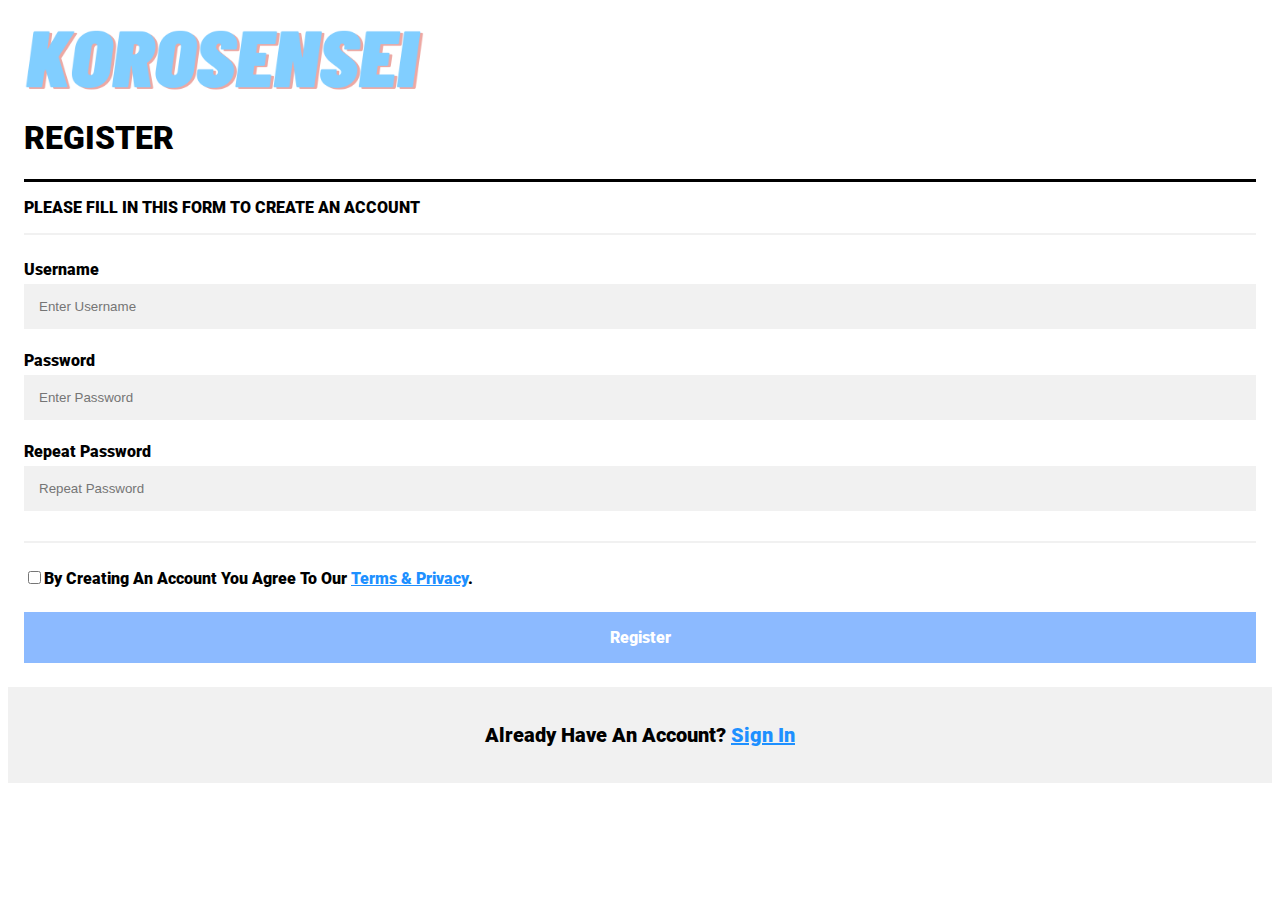
<file: index.html>
<!DOCTYPE html>
<html>
<head>

<meta name="viewport" content="width=device-width, initial-scale=1">
<style>
@font-face{
    font-family: Roboto;
    src: url(fonts/Roboto-Black.ttf)
}

body {
  font-family:'Roboto' !important;
  /* background-color: black; */
}

* {
  box-sizing: border-box;
}

/* Add padding to containers */
.container {
  padding: 16px;
  background-color: white;
}

/* Full-width input fields */
input[type=text], input[type=password] {
  width: 100%;
  padding: 15px;
  margin: 5px 0 22px 0;
  display: inline-block;
  border: none;
  background: #f1f1f1;
}

input[type=text]:focus, input[type=password]:focus {
  background-color: #ddd;
  outline: none;
}

/* Overwrite default styles of hr */
hr {
  border: 1px solid #f1f1f1;
  margin-bottom: 25px;
}

/* Set a style for the submit button */
.registerbtn {
  font-family: Roboto;
  font-size: 16px;
  font-weight: bold;
  background-color: #80b3ff;
  color: white;
  padding: 16px 20px;
  margin: 8px 0;
  border: none;
  cursor: pointer;
  width: 100%;
  opacity: 0.9;
}



.registerbtn:hover {
  opacity: 1;
}

/* Add a blue text color to links */
a {
  color: #1e90ff;
}

/* Set a grey background color and center the text of the "sign in" section */
.signin {
  background-color: #f1f1f1;
  text-align: center;
}

#logo {
  width: 400px;
  height: 70px;
}
</style>
</head>
<body>



  
  <div class="container">
    <img src="images/unnamed.png" id="logo">
    <h1>REGISTER</h1>
    <div style="border-top: 3px solid black "></div>
    <p>PLEASE FILL IN THIS FORM TO CREATE AN ACCOUNT
    </p>
    <hr>

    <label for="email"><b>Username</b></label>
    <input type="text" placeholder="Enter Username" name="email" id="email" required>

    <label for="psw"><b>Password</b></label>
    <input type="password" placeholder="Enter Password" name="psw" id="psw" required>

    <label for="psw-repeat"><b>Repeat Password</b></label>
    <input type="password" placeholder="Repeat Password" name="psw-repeat" id="psw-repeat" required>
    <hr>
    <p><input type="checkbox">By Creating An Account You Agree To Our <a href="#">Terms & Privacy</a>.</p>
   

    <a href="home.html"><button type="submit" class="registerbtn">Register</button></a>
  </div>
  
  <div class="container signin" p style="font-size: 20px;"></p>
    <p>Already Have An Account? <a href="logout.html">Sign In</a></p>
  </div>

  




</body>

</html>
</file>
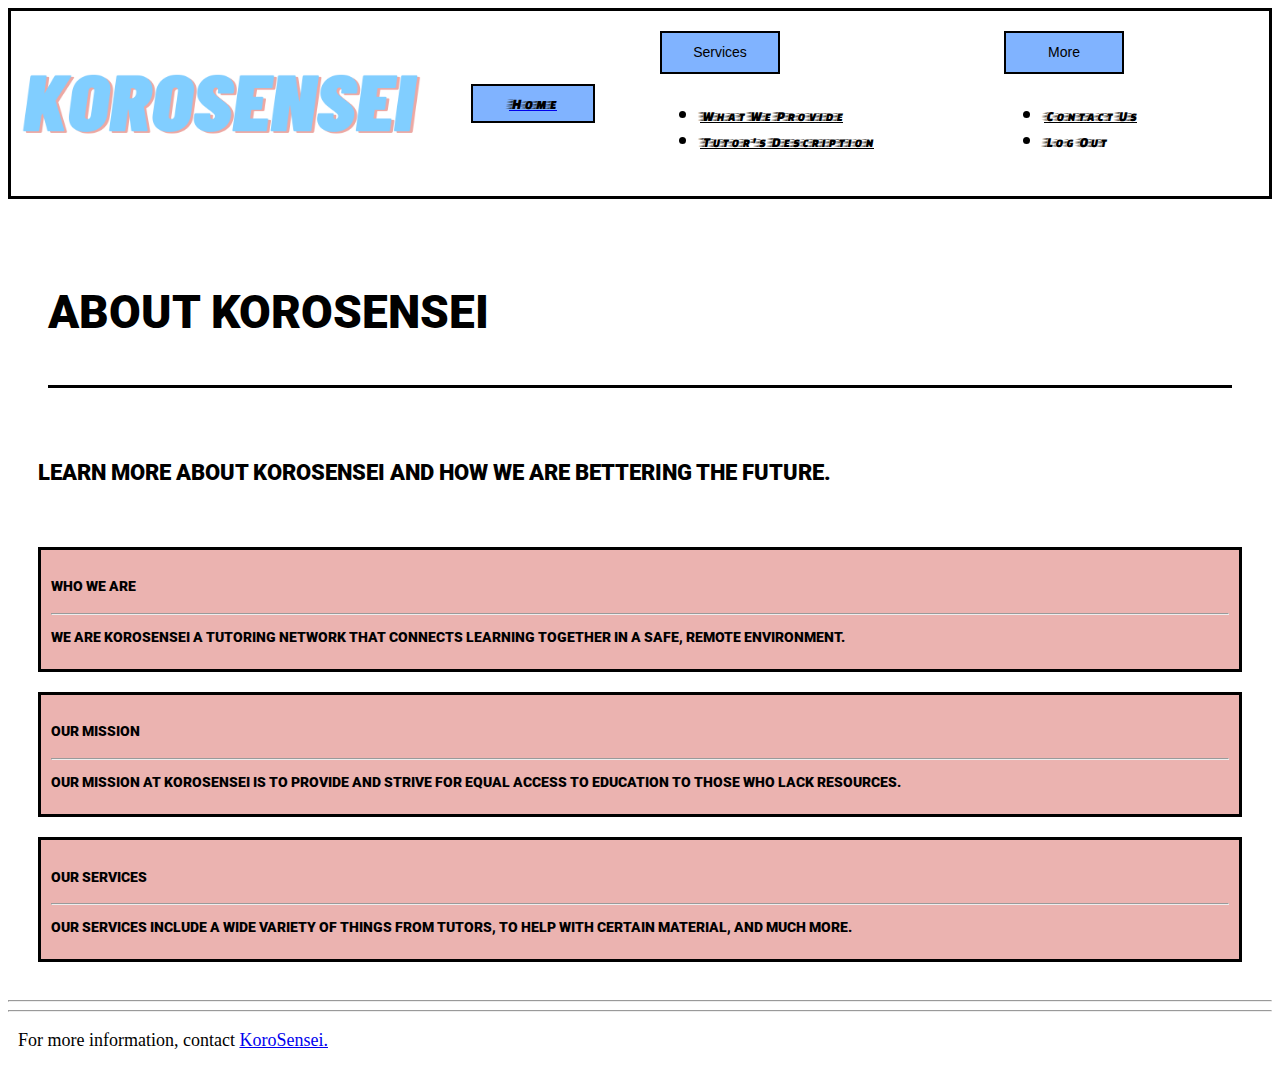
<file: home.html>
<html lang="en">
<head>
    <meta charset="UTF-8">
    <meta http-equiv="X-UA-Compatible" content="IE=edge">

    <meta name="viewport" content="width=device-width, initial-scale=1.0">
    <link href="https://cdn.jsdelivr.net/npm/bootstrap@5.1.0/dist/css/bootstrap.min.css" rel="stylesheet" integrity="sha384-KyZXEAg3QhqLMpG8r+8fhAXLRk2vvoC2f3B09zVXn8CA5QIVfZOJ3BCsw2P0p/We" crossorigin="anonymous">
    <script src="https://cdn.jsdelivr.net/npm/bootstrap@5.1.0/dist/js/bootstrap.bundle.min.js" integrity="sha384-U1DAWAznBHeqEIlVSCgzq+c9gqGAJn5c/t99JyeKa9xxaYpSvHU5awsuZVVFIhvj" crossorigin="anonymous" defer></script>
    <script src="logout.js" defer></script>
    <link rel="stylesheet" href="style.css">
    <title>Document</title>
</head>

<body style="background-color: #ffff;">

    <div id="koro_div" style="background-color: white;">
        
        <a href="home.html"><img style="background-color: #80b3ff;" class="items img-fluid" src="images/unnamed.png"></a>
        <a href="home.html"><div style="background-color: #80b3ff;" class="focus_three">Home</div></a>


   

     

        <div class=“dropdown2”>
            <button class= "btn btn-secondary dropdown-toggle" type="button" id="dropdownMenuButton1" data-bs-toggle="dropdown" aria-expanded="false">Services
            </button>
            <ul class="dropdown-menu" aria-labelledby="dropdownMenuButton2">
            <li><a class="dropdown-item" href="whatweprovide.html">What We Provide</a></li>
              <li><a class="dropdown-item" href="mission.html">Tutor's Description</a></li>
            </ul>
        </div>
        



        <div class=“dropdown”>
            <button class= "btn btn-secondary dropdown-toggle" type="button" id="dropdownMenuButton1" data-bs-toggle="dropdown" aria-expanded="false">More
            </button>
            <ul class="dropdown-menu" aria-labelledby="dropdownMenuButton1">
            <!-- <li><a class="dropdown-item" href="help.html">Help</a></li> -->
              <li><a class="dropdown-item" href="contact_page.html">Contact Us</a></li>
              <li><a class="dropdown-item" onclick="logoutButton()">Log Out</a></li>
            </ul>
        </div>
    </div>
    
<!-- <br> -->












<div class="container">
    <div class = "row">
        <div class = "col">
            <div class = "focus_five">
                <p>ABOUT KOROSENSEI</p>
                <div style="border-top: 3px solid black"></div>
                <!-- <p>LEARN MORE ABOUT KOROSENSEI AND HOW WE ARE BETTERING THE FUTURE.</p> -->
            </div>
        </div>

        <div class = "focus_six">
            <p>LEARN MORE ABOUT KOROSENSEI AND HOW WE ARE BETTERING THE FUTURE.</p>
        </div>
       
    </div>
    <div class= "row">

    
    
        <div class="col p-7">
            <div class = "fire">
            <h4>WHO WE ARE</h4>
            <!-- <h5>WHY KOROSENSEI?</h5> -->
            <hr>
            <p>WE ARE KOROSENSEI A TUTORING NETWORK THAT CONNECTS LEARNING TOGETHER IN A SAFE, REMOTE ENVIRONMENT.</p>
             <!-- <p>WE BRANDED THE THE WORD "KOROSENSEI" FOR OUR COMPANY AND WEBSITE BY THE REASON OF "SENSEI" BEING A UNIQUE WORD IN THE </p> -->
             <!-- JAPANESE LANGUAGE THAT MEANS  -->
        </div></div>


    <div class="col p-7">
        <div class = "fire">
        <h4>OUR MISSION</h4>
        <hr>
        <p> OUR MISSION AT KOROSENSEI IS TO PROVIDE AND STRIVE FOR EQUAL ACCESS TO EDUCATION TO THOSE WHO LACK RESOURCES.<p>
        <p></p> 
        <!-- <p>SUBJECT THEY NEED HELP WITH WHICH WILL INCLUDE EACH PERSON'S EMAIL AND PHONE NUMBER BEING DISPLAYED ON THE CONTACT PAGE.  </p> -->
        <p></p>  
        <!-- <hr> -->
    
    
    </div>
    
    </div>
    <div class="col p-7">
        <div class = "fire">
            <h4>OUR SERVICES</h4>
            <hr>
            <!-- <p> DISCOVER MORE ABOUT KOROSENSEI!<p> -->
            <p></p> 
            <p>OUR SERVICES INCLUDE A WIDE VARIETY OF THINGS FROM TUTORS, TO HELP WITH CERTAIN MATERIAL, AND MUCH MORE.</p>
            <p></p>  
            <!-- <hr> -->
        
        
        </div>
    </div>
    </div>
    </div>






</div>
<hr>


<div class="logout">
    <h6>Are you sure you want to logout?</h6>
    <div class="two-buttons">
        <button type="button" onclick="cancelButton()"><a>Cancel</a></button> 
        <button type="button" onclick="location.href='logout.html'"><a>Logout</a></button>     
    </div>
</div>

<hr>


<p class="information">For more information, contact <a href="contact_page.html">KoroSensei.</a></p>
    

</body>
</html>
</file>
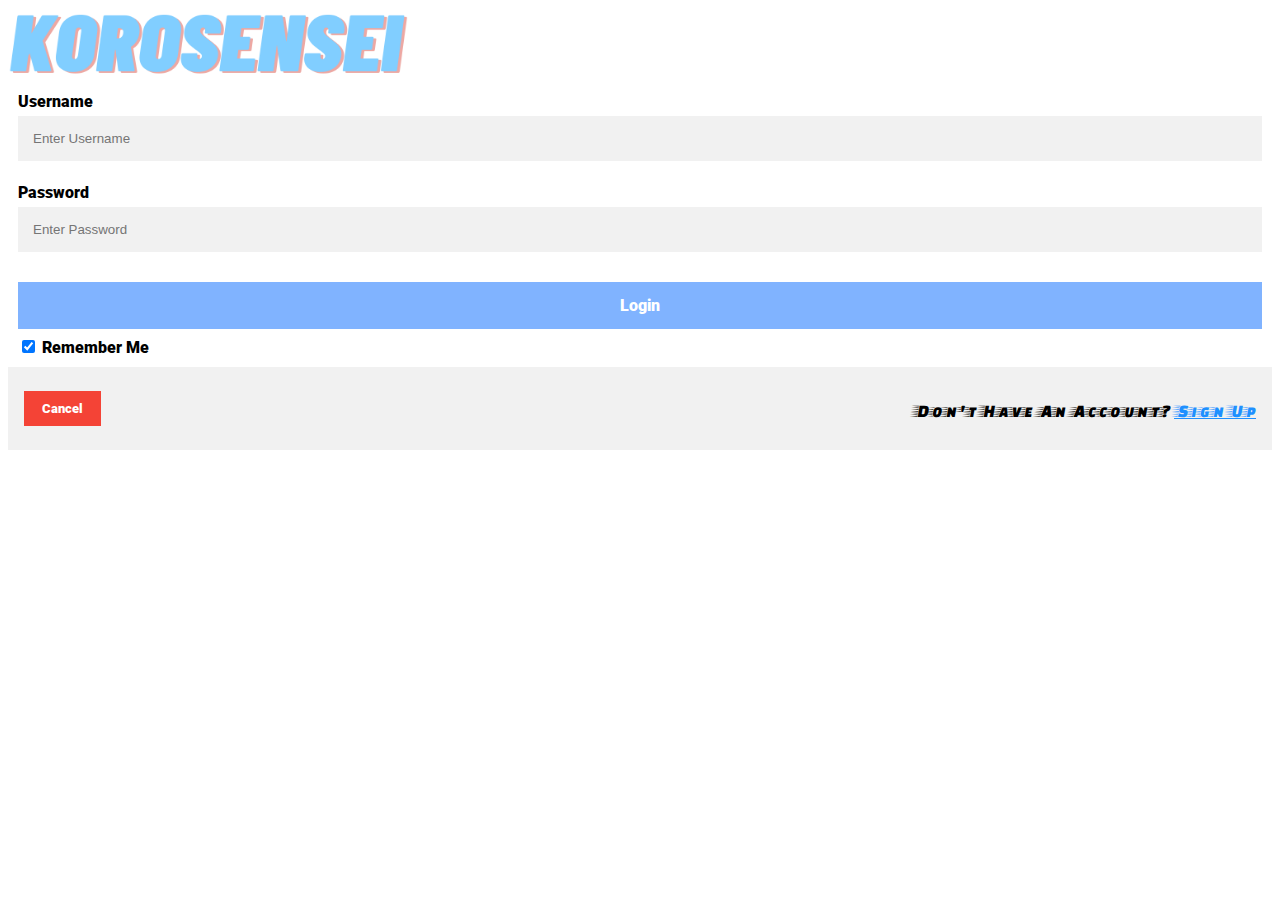
<file: logout.html>
<!DOCTYPE html>
<html lang="en">
<head>
    <link rel="stylesheet" href="style.css">
    <meta charset="UTF-8">
    <meta http-equiv="X-UA-Compatible" content="IE=edge">
    <meta name="viewport" content="width=device-width, initial-scale=1.0">
    <script src = "login.js" defer></script>
    <link rel="stylesheet" href="log_in.css">
    <title>Document</title>
</head>
<body>
  <!-- <div class="imgcontainer"></div> -->
    <img src="images/unnamed.png">
  </div>

  <div class="logout-container">
    <label for="uname" class = "wqe"><b>Username</b></label>
    <input type="text" placeholder="Enter Username" class="username" name="uname" required>

    <label for="psw"><b>Password</b></label>
    <input type="password" placeholder="Enter Password" class="password" name="psw" required>

    <a><button type="submit" class="submit" onclick="login()">Login</button></a>
    <label>
      <input type="checkbox" checked="checked" class="rmbr" name="remember"> Remember Me
    </label>
  </div>

  <div class="container" style="background-color:#f1f1f1">
    <button type="button" class="cancelbtn">Cancel</button>
    <span class="psw"><p>Don't Have An Account? <a href="index.html">Sign Up</a></p></span>
  </div>


  <div class="logout">
    <h6>Please fill in all fields!</h6>
    <div class="one.buttons">
        <button type="button" class = "rhe" onclick="cancelButton()"><a>OK</a></button> 
    </div>
</div>

    
</body>
</html>
</file>
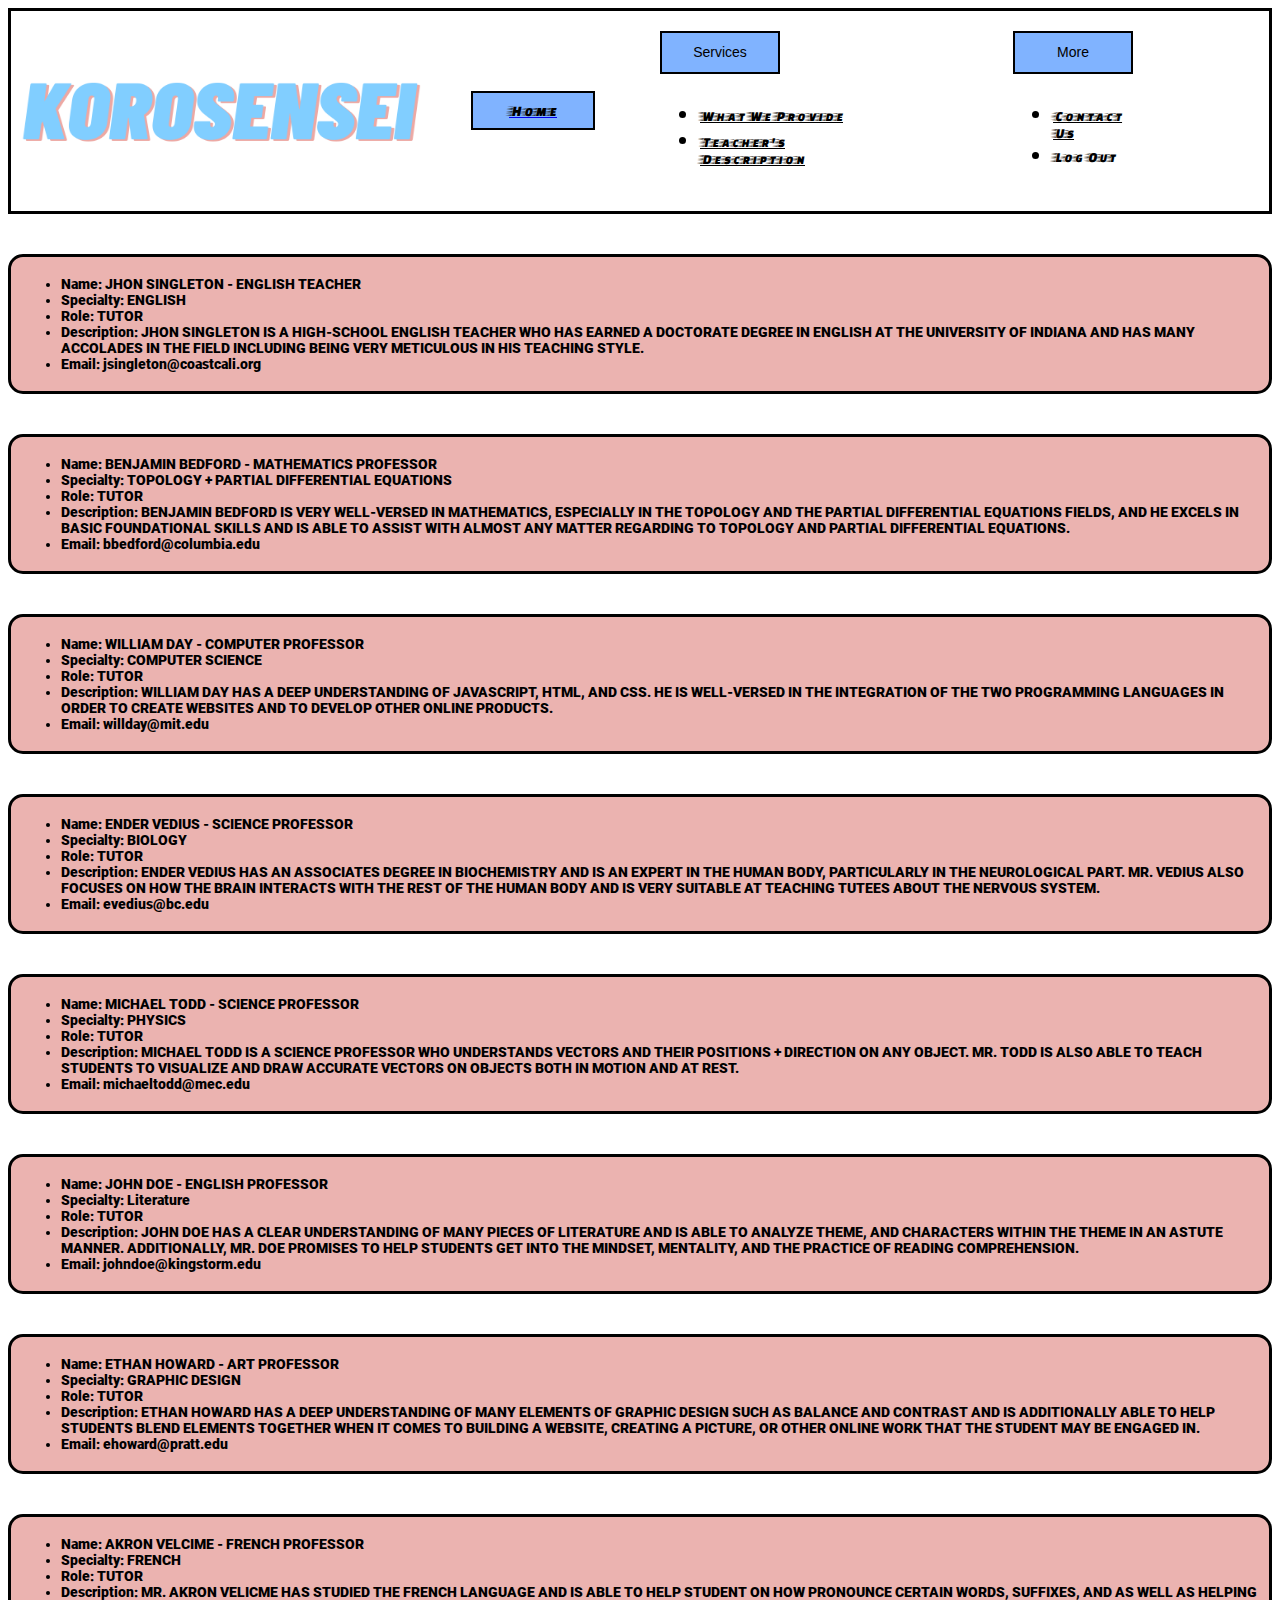
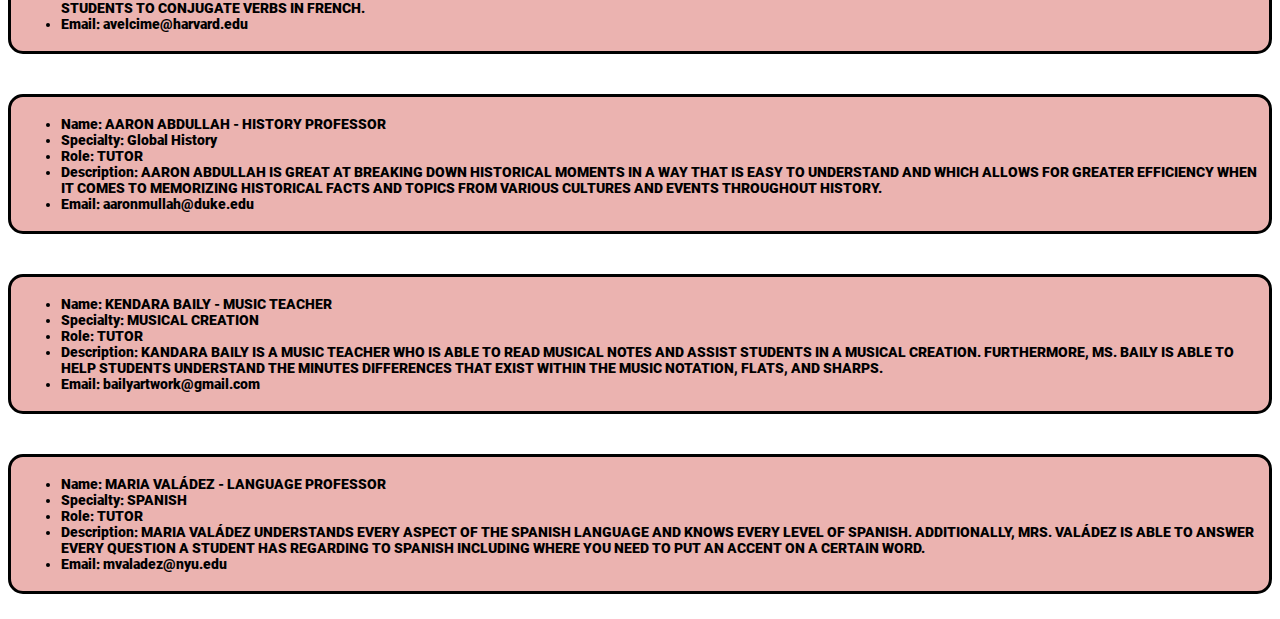
<file: mission.html>
<html lang="en">
<head>
    <meta charset="UTF-8">
    <meta http-equiv="X-UA-Compatible" content="IE=edge">

    <meta name="viewport" content="width=device-width, initial-scale=1.0">
    <link rel="stylesheet" href="style.css">
    <link href="https://cdn.jsdelivr.net/npm/bootstrap@5.1.0/dist/css/bootstrap.min.css" rel="stylesheet" integrity="sha384-KyZXEAg3QhqLMpG8r+8fhAXLRk2vvoC2f3B09zVXn8CA5QIVfZOJ3BCsw2P0p/We" crossorigin="anonymous">
    <script src="https://cdn.jsdelivr.net/npm/bootstrap@5.1.0/dist/js/bootstrap.bundle.min.js" integrity="sha384-U1DAWAznBHeqEIlVSCgzq+c9gqGAJn5c/t99JyeKa9xxaYpSvHU5awsuZVVFIhvj" crossorigin="anonymous" defer></script>
    <script src="logout.js" defer></script>
    <script src="mission.js" defer></script>
    <title>Document</title>
</head>

<body id="mission_body" style="background-color: #ffff;">

    <body style="background-color: #ffff;">

        <div id="koro_div" style="background-color: white;">
            
            <a href="home.html"><img style="background-color: #80b3ff;" class="items img-fluid" src="images/unnamed.png"></a>
            <a href="home.html"><div style="background-color: #80b3ff;" class="focus_three">Home</div></a>


       
         
    
            <div class=“dropdown2”>
                <button class= "btn btn-secondary dropdown-toggle" type="button" id="dropdownMenuButton1" data-bs-toggle="dropdown" aria-expanded="false">Services
                </button>
                <ul class="dropdown-menu" aria-labelledby="dropdownMenuButton2">
                    <li><a class="dropdown-item" href="whatweprovide.html">What We Provide</a></li>
                  <li><a class="dropdown-item" href="mission.html">Teacher's Description</a></li>
                </ul>
            </div>
            
    
    
            
    
    
    
            <div class="dropdown">
                <button class= "btn btn-secondary dropdown-toggle" type="button" id="dropdownMenuButton1" data-bs-toggle="dropdown" aria-expanded="false">More
                </button>
                <ul class="dropdown-menu" aria-labelledby="dropdownMenuButton1">
                <!-- <li><a class="dropdown-item" href="help.html">Help</a></li> -->
                  <li><a class="dropdown-item" href="contact_page.html">Contact Us</a></li>
                  <li><a class="dropdown-item" onclick="logoutButton()">Log Out</a></li>
                </ul>
            </div>
        </div>
    <!-- <div class = "text">
        <p> ..... </p>
        <hr>
     <p>......</p>
    
    </div>
    <hr>
    
    <div class = "text">
        <p> ..... </p>
        <hr>
     <p>......</p>
    
    </div> -->

    <div class="logout">
        <h6>Are you sure you want to logout?</h6>
        <div class="two-buttons">
            <button type="button" onclick="cancelButton()"><a>Cancel</a></button> 
            <button type="button" onclick="location.href='logout.html'"><a>Logout</a></button>     
    
        </div>
    </div>
    


</body>
</html>
</file>
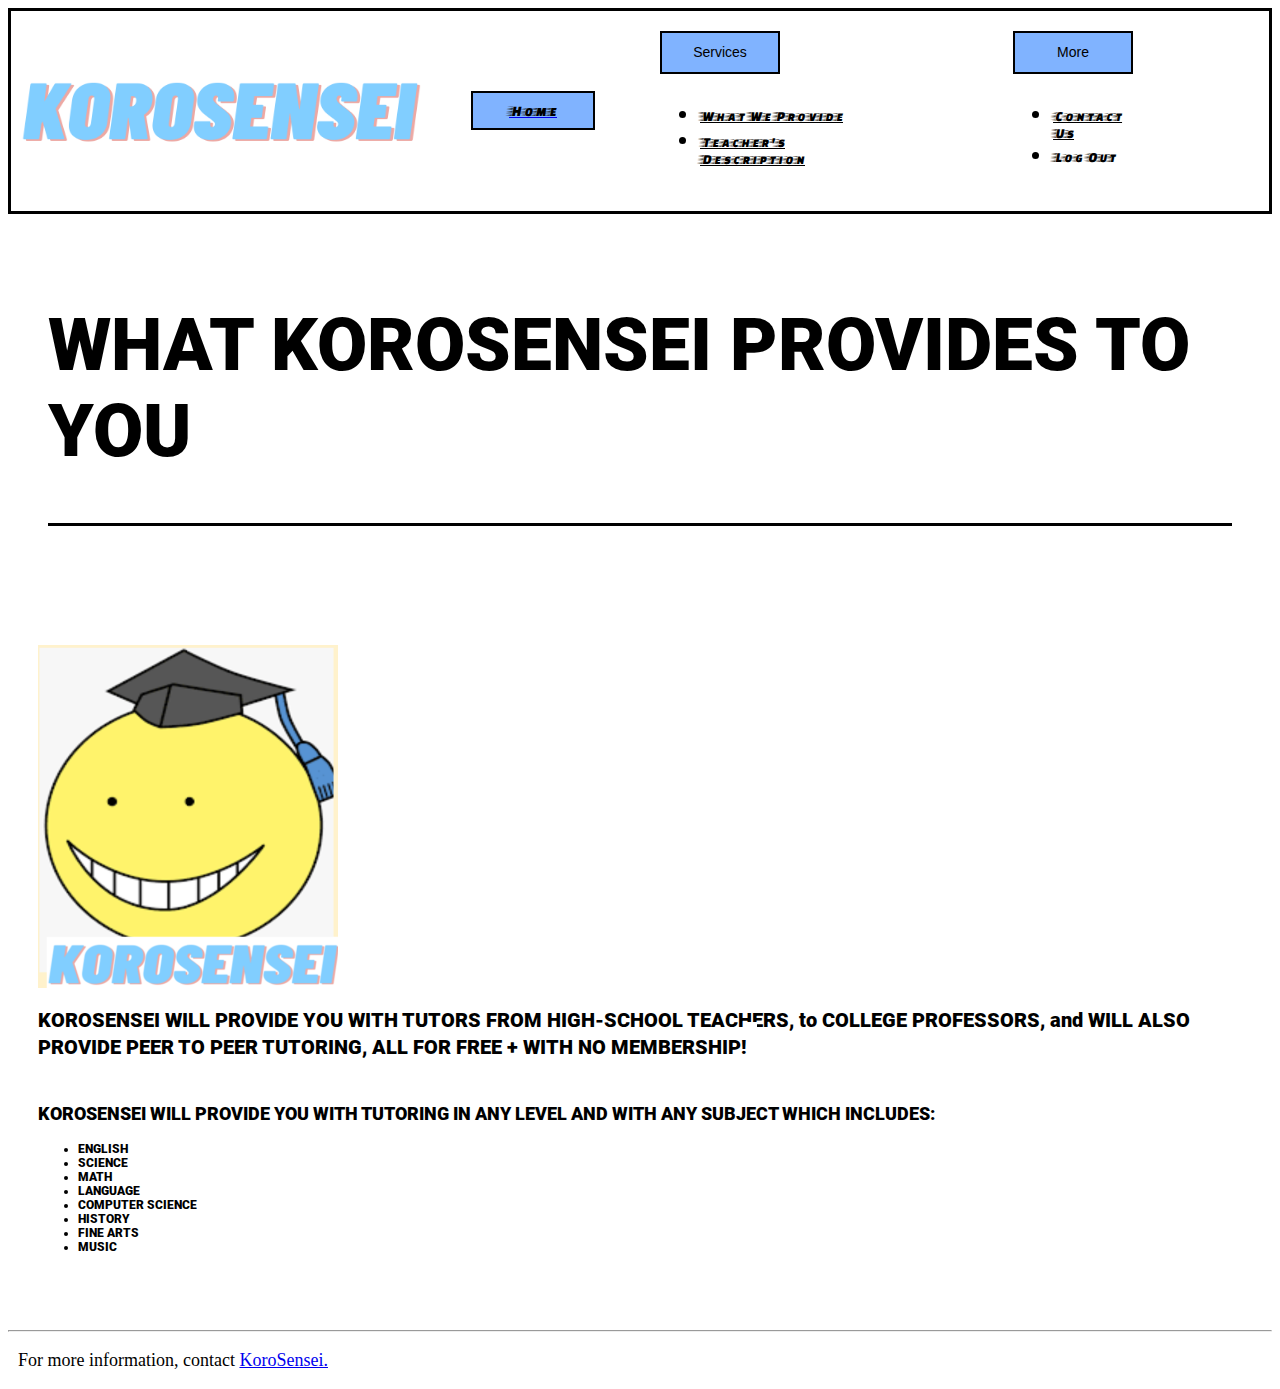
<file: whatweprovide.html>
<html lang="en">
<head>
    <meta charset="UTF-8">
    <meta http-equiv="X-UA-Compatible" content="IE=edge">

    <meta name="viewport" content="width=device-width, initial-scale=1.0">
    <link href="https://cdn.jsdelivr.net/npm/bootstrap@5.1.0/dist/css/bootstrap.min.css" rel="stylesheet" integrity="sha384-KyZXEAg3QhqLMpG8r+8fhAXLRk2vvoC2f3B09zVXn8CA5QIVfZOJ3BCsw2P0p/We" crossorigin="anonymous">
    <script src="https://cdn.jsdelivr.net/npm/bootstrap@5.1.0/dist/js/bootstrap.bundle.min.js" integrity="sha384-U1DAWAznBHeqEIlVSCgzq+c9gqGAJn5c/t99JyeKa9xxaYpSvHU5awsuZVVFIhvj" crossorigin="anonymous" defer></script>
    <script src="logout.js" defer></script>
    <link rel="stylesheet" href="style.css">
    <title>Document</title>
</head>

<body style="background-color: #ffff;">

    <div id="koro_div" style="background-color: white;">
        
        <a href="home.html"><img style="background-color: #80b3ff;" class="items img-fluid" src="images/unnamed.png"></a>
        <a href="home.html"><div style="background-color: #80b3ff;" class="focus_three">Home</div></a>


    

     

        <div class=“dropdown2”>
            <button class= "btn btn-secondary dropdown-toggle" type="button" id="dropdownMenuButton1" data-bs-toggle="dropdown" aria-expanded="false">Services
            </button>
            <ul class="dropdown-menu" aria-labelledby="dropdownMenuButton2">
                <li><a class="dropdown-item" href="whatweprovide.html">What We Provide</a></li>
              <li><a class="dropdown-item" href="mission.html">Teacher's Description</a></li>
            </ul>
        </div>
        



        <div class=“dropdown”>
            <button class= "btn btn-secondary dropdown-toggle" type="button" id="dropdownMenuButton1" data-bs-toggle="dropdown" aria-expanded="false">More
            </button>
            <ul class="dropdown-menu" aria-labelledby="dropdownMenuButton1">
            <!-- <li><a class="dropdown-item" href="help.html">Help</a></li> -->
              <li><a class="dropdown-item" href="contact_page.html">Contact Us</a></li>
              <li><a class="dropdown-item" onclick="logoutButton()">Log Out</a></li>
            </ul>
        </div>
    </div>
    <div class="logout">
        <h6>Are you sure you want to logout?</h6>
        <div class="two-buttons">
            <button type="button" onclick="cancelButton()"><a>Cancel</a></button> 
            <button type="button" onclick="location.href='logout.html'"><a>Logout</a></button>    
        </div>
    </div>

    <div class="container-fluid">
        <div class = "row">
            <div class = "col">
                <div class = "focus_twelve">
                    <h1>WHAT KOROSENSEI PROVIDES TO YOU<h1>
                    <div style="border-top: 3px solid black;"></div>
                    <!-- <p>LEARN MORE ABOUT KOROSENSEI AND HOW WE ARE BETTERING THE FUTURE.</p> -->
                </div>
           
             </div>

         </div> 
         <div class="row">
            <div class="col-4">
                <img class="img-fluid" id="logo" src="images/logo.png">
            </div>
              <div class="col-8"> 
            
                    <p style="font-size: 20px; font-family: Roboto; display: inline">KOROSENSEI WILL PROVIDE YOU WITH TUTORS FROM  HIGH-SCHOOL TEACHERS, to COLLEGE PROFESSORS, and WILL ALSO PROVIDE PEER TO PEER TUTORING, ALL FOR FREE + WITH NO MEMBERSHIP!</p>
    
                <div style="display:inline;"> <br> 
                    <br>
            
                    <p style="font-size: 18px; font-family: Roboto;" >KOROSENSEI WILL PROVIDE YOU WITH TUTORING IN ANY LEVEL AND WITH ANY SUBJECT WHICH INCLUDES: </p> 
                    <ul style="font-size: 12px; font-family: Roboto">
                        <li>ENGLISH</li>
                        <li>SCIENCE</li>
                        <li>MATH</li>
                        <li>LANGUAGE</li>
                        <li>COMPUTER SCIENCE</li>
                        <li>HISTORY</li>
                        <li>FINE ARTS</li>
                        <li>MUSIC</li>
                    </ul>
                </div>
            
            </div>
          </div>
    </div>

      <!-- <img src="images/logo.png"> -->
     <hr>
      <p class="information">For more information, contact <a href="contact_page.html">KoroSensei.</a></p>
    
    </body>
</html>
</file>
<file: style.css>
@font-face{
    font-family: Faster;
    src: url(fonts/FasterOne-Regular.ttf)
}

@font-face{
    font-family: JAY-Z;
    src: url(fonts/CarterOne-Regular.ttf)
}

@font-face{
    font-family: KNEW;
    src: url(fonts/Knewave-Regular.ttf)
}

@font-face{
    font-family: Roboto;
    src: url(fonts/Roboto-Black.ttf)
}



/* body { */
    /* background-image: url('images/Copy\ of\ Untitled.png'); */
/* } */

div {
    font-family: Faster;
    background-color: white;
    color: black;
    font-size: 25px;
    padding: 10px;
    
    
}

.wqe{
    font-family: Roboto;
}

.submit{
    font-family: Roboto;
    font-size: 16px;
}


/* .containersignin{ */
    



.text{
    font-family: Roboto;
    color: white;
    background-color:#ebb3b0;
    font-size: 14px;
    margin-top: 40px;
    border: 3px solid black;
    margin-bottom: 25px;
    border-radius: 15px;
    padding-left: 10px;
    padding-right: 10px;
    padding-top: 5px;
    padding-bottom: 5px;
    transition: 0.15s background-color, 0.15s font-size;
}


.col-md-12{
    font-family: Roboto;
    font-size: 20px;
}

.col-md-6{
    font-family: Roboto;
    font-size: 20px;
}



.text:hover{
    /* background-color: pink; */
    background-color: #ebb3b0;
    opacity: 1;
    font-size: larger;
}







#koro_div {
    display: flex;
    /* margin-left: 12px; */
    justify-content: flex-start;
    align-items: center;
    border: 3px solid black;
    
 }
 
 
 
 .focus_three{
     
        margin-left: 50px;
        background-color: #fd8888; 
        border-top: black; 
        margin-right: 55px;
        border: 2px solid black;
        font-size: 15px;
        color: black;
        text-align: center;
        width: 100px;
}

 
.focus_five{
     
    /* margin-left: 50px; */
    /* background-color: #fd8888;  */
    border-top: black; 
    /* margin-right: 50px; */
    /* border: 2px solid black; */
    font-size: 46px;
    color: black;
    /* text-align: center; */
    font-family: Roboto;
    /* width: 100px; */
}


.focus_twelve{
     
    /* margin-left: 50px; */
    /* background-color: #fd8888;  */
    border-top: black; 
    /* margin-right: 50px; */
    /* border: 2px solid black; */
    font-size: 36.5px;
    color: black;
    /* text-align: center; */
    font-family: Roboto;
    /* width: 100px; */
}

.focus_nine{
     
        /* margin-left: 50px; */
        /* background-color: #fd8888;  */
        border-top: black; 
        /* margin-right: 50px; */
        /* border: 2px solid black; */
        font-size: 12px;
        color: black;
        /* text-align: center; */
        font-family: Roboto;
        /* width: 100px; */

}

.focus_six{
     
    /* margin-left: 50px; */
    /* background-color: #fd8888;  */
    border-top: black; 
    /* margin-right: 50px; */
    /* border: 2px solid black; */
    font-size: 22px;
    color: black;
    /* text-align: center; */
    font-family: Roboto;
    /* width: 100px; */
}


.focus_sixteen{

    display: inline-block;
    /* margin-left: 50px; */
    /* background-color: #fd8888;  */
    border-top: black; 
    /* margin-right: 50px; */
    /* border: 2px solid black; */
    font-size: 22px;
    color: black;
    /* text-align: center; */
    font-family: Roboto;
    /* width: 100px; */
    /* margin-left: 50px; */
    /* float: right;     */
}

#logo{
    width: 300px;
    height: auto;
}

.fifteen{
     
    /* margin-left: 50px; */
    /* background-color: #fd8888;  */
    border-top: black; 
    /* margin-right: 50px; */
    /* border: 2px solid black; */
    font-size: 20px;
    color: black;
    /* text-align: center; */
    font-family: Roboto;
    /* width: 100px; */
}




hr{
    color: black;
}

 

.four{
     
    margin-left: 50px;
    margin-right: 50px;
    background-color: #fd8888; 
    border-top: black; 
    /* margin-right: 50px; */
    border: 2px solid black;
    font-size: 10px;
    color: black;
    text-align: center;
    width: 100px;
}


img {
    width: 400px;
    height: 70px;
   
}

.text{
    font-family: Roboto;
    color: white;
    background-color:#ebb3b0;
    font-size: 14px;
    border: 3px solid black;
   
}

.fire{
    font-family: Roboto;
    color: black;
    background-color: #ebb3b0;
    border: 3px solid black;
    font-size: 14px;
   
   
}

.txet{
    font-family: Roboto;
    color: black;
    background-color:#80b3ff;
    font-size: 14px;
    border: 3px solid black;
   
}

.dropdown-item{
    /* background-color: white;  */
    border-top: black; 
    color: black;
    margin-right: 110px;
    /* border: 2px solid black; */
    font-size: 14px;
    color: black;
    ;
  }

#dropdownMenuButton1{
    background-color: #80b3ff; 
    border-top: black; 
    margin-right: 30px;
    border: 2px solid black;
    font-size: 14px;
    color: black;
    width: 120px;
    height: 42.5px;
    padding: 0px;
}


 
  .logout {
      background-color: white;
      border: 5px solid black;
      position: absolute;
      top: 50vh;
      left: 50vw;
      transform: translate(-50%,-50%);
      display: none;
}

.two-buttons button {
    margin-top: 20px;
    background-color: #80b3ff;
    margin-left: 12px;
    /* display: flex; */
    justify-content: flex-start;
    align-items: center;
    border: 3px solid black;
    /* padding: 10px; */
    /* background-color:#80b3ff; */
    /* display: flex; */
    /* justify-content: 10px; */
    /* width: 10px; */
}

.one.buttons{
    margin-top: 20px;
    background-color: white;
    margin-right: 12px;
    /* display: flex; */
    justify-content: flex-start;
    align-items: center;
    border: 3px solid black;
    /* padding: 10px; */
    /* background-color:#80b3ff; */
    /* display: flex; */
    /* justify-content: 10px; */
    /* width: 10px; */
}





.logout h6{
    margin-bottom: 2px;
}

.rhe{
    /* margin-right: 100px; */
    font-family: Roboto;
    border: 2px solid black;
    font-size: 12px;
}

.information {
    font-size: 18px;
    margin-left: 10px;
}

h1{
    text-align: underline;
}
</file>
<file: log_in.css>
@font-face{
  font-family: Roboto;
  src: url(fonts/Roboto-Black.ttf)
}

@font-face{
  font-family: Faster;
  src: url(fonts/FasterOne-Regular.ttf)
}


/* Bordered form */
form {
    border: 3px solid #f1f1f1;
  }
  
  /* Full-width inputs */
  input[type=text], input[type=password] {
    width: 100%;
    padding: 12px 20px;
    margin: 8px 0;
    display: inline-block;
    border: 1px solid #ccc;
    box-sizing: border-box;
  }
  
  /* Set a style for all buttons */
  button {
    background-color: #80b3ff;
    color: white;
    padding: 14px 20px;
    margin: 8px 0;
    border: none;
    cursor: pointer;
    width: 100%;
  }
  
  /* Add a hover effect for buttons */
  button:hover {
    opacity: 0.8;
  }
  
  /* Extra style for the cancel button (red) */
  .cancelbtn {
    font-family: Roboto;
    width: auto;
    padding: 10px 18px;
    background-color: #f44336;
  }
  
.one.buttons{
  font-family: Faster;
  align-items: center;
}


  /* Center the avatar image inside this container */
  .imgcontainer {
    text-align: center;
    margin: 24px 0 12px 0;
  }
  
  /* Avatar image */
  img.avatar {
    width: 12%;
    height: 12%;
    border-radius: 100%;
  }
  
  /* Add padding to containers */
  .container {
    padding: 16px;
  }
  
  /* The "Forgot password" text */
  span.psw {
    font-family: Faster;
    font-size: large;
    /* font-weight: bold; */
    float: right;
    /* display: inline-flex; */
    /* padding-top: -123px; */
    /* margin-right: 5px; */

  }
  




  /* Change styles for span and cancel button on extra small screens */
  @media screen and (max-width: 300px) {
    span.psw {
      display: block;
      float: none;
    }
    .cancelbtn {
      width: 100%;
    }
  }

.logout-container {
    font-family: Roboto;
    font-size: 16px;
}

#index-body {
    font-family: Arial, Helvetica, sans-serif;
    background-color: black;
  }
  
  * {
    box-sizing: border-box;
  }
  
  /* Add padding to containers */
  .container {
    padding: 16px;
    background-color: white;
  }
  
  /* Full-width input fields */
  input[type=text], input[type=password] {
    width: 100%;
    padding: 15px;
    margin: 5px 0 22px 0;
    display: inline-block;
    border: none;
    background: #f1f1f1;
  }
  
  input[type=text]:focus, input[type=password]:focus {
    background-color: #ddd;
    outline: none;
  }
  
  /* Overwrite default styles of hr */
  hr {
    border: 1px solid #f1f1f1;
    margin-bottom: 25px;
  }
  
  /* Set a style for the submit button */
  .registerbtn {
    background-color: #04AA6D;
    color: white;
    padding: 16px 20px;
    margin: 8px 0;
    border: none;
    cursor: pointer;
    width: 100%;
    opacity: 0.9;
  }
  
  .registerbtn:hover {
    opacity: 1;
  }
  
  /* Add a blue text color to links */
  a {
    color: #1e90ff;
  }
  
  /* Set a grey background color and center the text of the "sign in" section */
  .signin {
    background-color: #f1f1f1;
    text-align: center;
  }
</file>
